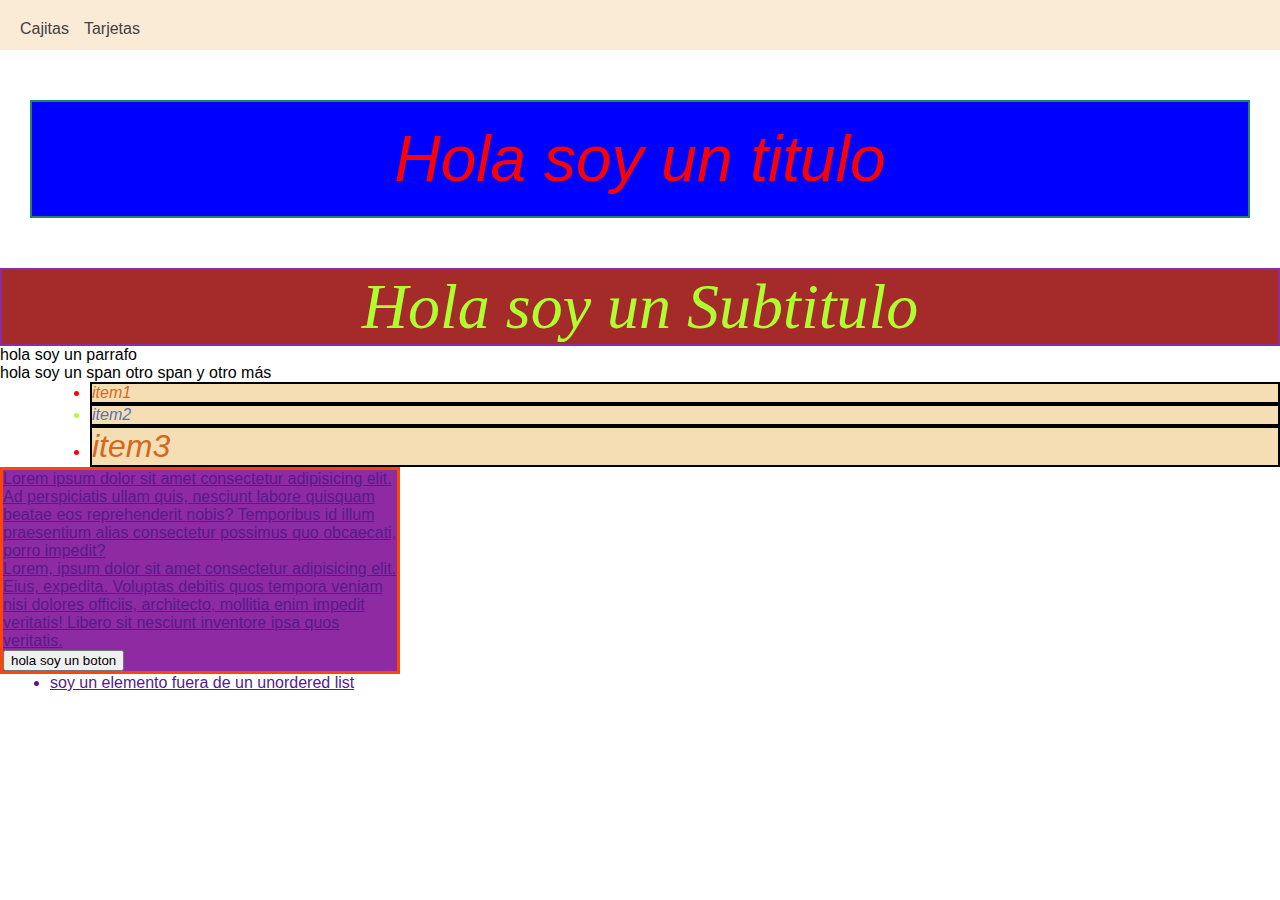
<file: index.html>
<!DOCTYPE html>
<html lang="en">
<head>
    <meta charset="UTF-8">
    <meta name="viewport" content="width=h1, initial-scale=1.0">
    <title>Document</title>
    <link rel="stylesheet" href="./styles/style.css">
    <!-- <link rel="stylesheet" href="reset.css"> -->
</head>
<body>
    <main class="main">
    <!-- INICIO DEL NAVBAR -->
        <nav class="navegador">
            <li>
                <a class="nav-item" href="./cajitas.html">Cajitas</a>
            </li>
            <li>
                <a class="nav-item" href="./tarjeta.html.">Tarjetas</a>
            </li>
        </nav>
    <!-- FIN DEL NAVBAR -->
        <h1 class="texto-custom espacio-abajo-custom">Hola soy un titulo</h1>
        <h1 class="texto-custom-dos">Hola soy un Subtitulo</h1>

        <p>hola soy un parrafo</p>
        <span>hola soy un span</span>
        <span>otro span</span>
        <span>y otro más</span>
        <ul>
            <li class="list-item texto-custom" ><a href="">item1</a></li>
            <li class="list-item texto-custom-dos"><a class="hipervinculo-especial" href="">item2</a></li>
            <li class="list-item texto-custom"><a href="" class="hipervinculo-especial-dos">item3</a</li>
        </ul>
        <div class="caja-ejemplo">
            <span>
                Lorem ipsum dolor sit amet consectetur adipisicing elit. Ad perspiciatis ullam quis, nesciunt labore quisquam beatae eos reprehenderit nobis? Temporibus id illum praesentium alias consectetur possimus quo obcaecati, porro impedit?
            </span>
            <p>
                Lorem, ipsum dolor sit amet consectetur adipisicing elit. Eius, expedita. Voluptas debitis quos tempora veniam nisi dolores officiis, architecto, mollitia enim impedit veritatis! Libero sit nesciunt inventore ipsa quos veritatis.
            </p>
            <button>hola soy un boton </button>
        </div>
        <li class="list-item">soy un elemento fuera de un unordered list</li>
    </main>

</body>
</html>
</file>
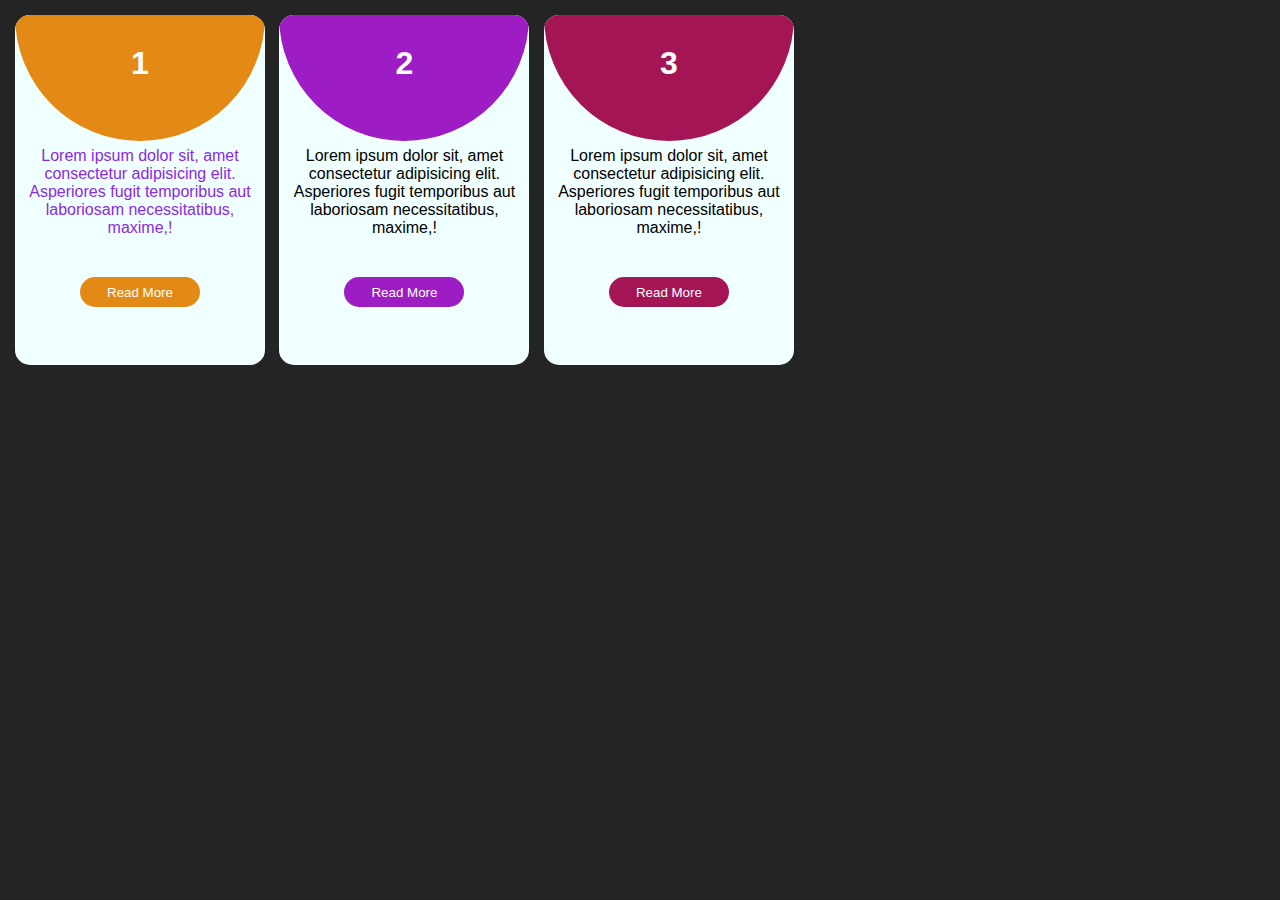
<file: cajitas.html>
<!DOCTYPE html>
<html lang="en">
<head>
    <meta charset="UTF-8">
    <meta name="viewport" content="width=device-width, initial-scale=1.0">
    <title>Cajitas</title>
    <link rel="stylesheet" href="./styles/cajitas.css">
    <link rel="preconnect" href="https://fonts.googleapis.com">
    <link rel="preconnect" href="https://fonts.gstatic.com" crossorigin>
    <link
    href="https://fonts.googleapis.com/css2?family=Roboto:ital,wght@0,100;0,300;0,400;0,500;0,700;0,900;1,100;1,300;1,400;1,500;1,700;1,900&display=swap"
    rel="stylesheet">
    <link rel="preconnect" href="https://fonts.googleapis.com">
    <link rel="preconnect" href="https://fonts.gstatic.com" crossorigin>
    <link
    href="https://fonts.googleapis.com/css2?family=Catamaran:wght@100..900&family=Roboto:ital,wght@0,100;0,300;0,400;0,500;0,700;0,900;1,100;1,300;1,400;1,500;1,700;1,900&display=swap"
        rel="stylesheet">
</head>
<body>
    <main class="cajitas-main">
        <div class="cajita naranja">
            <h1 class="cajita-titulo">1</h1>
            <p style="color: blueviolet;">Lorem ipsum dolor sit, amet consectetur adipisicing elit. Asperiores fugit temporibus aut laboriosam necessitatibus, maxime,!
            </p>
            <button class="boton-custom color-naranja">Read More</button>
        </div>
        <div class="cajita morada">         
            <h1 class="cajita-titulo">2</h1>
            <p>Lorem ipsum dolor sit, amet consectetur adipisicing elit. Asperiores fugit temporibus aut laboriosam necessitatibus, maxime,!
            </p>
            <button class="boton-custom color-morado">Read More</button>
        </div>
        <div class="cajita rosa">
            <h1 class="cajita-titulo">3</h1>
            <p>Lorem ipsum dolor sit, amet consectetur adipisicing elit. Asperiores fugit temporibus aut laboriosam necessitatibus, maxime,!
            </p>
            <button class="boton-custom color-rosa">Read More</button>
        </div>
        <div class="circulito"></div>
    </main>
</body>
</html>
</file>
<file: styles/style.css>
*{
    font-family: 'Lucida Sans', 'Lucida Sans Regular', 'Lucida Grande', 'Lucida Sans Unicode', Geneva, Verdana, sans-serif;
    margin: 0;
    box-sizing: border-box;
}

h1,
h2,
h3,
h4,
h5 {
    font-weight: normal;
    font-family:'Times New Roman', Times, serif
}
h1{
    text-align: center;
    font-size: 4rem; /*1 rem es igual a 16 px}*/
    border: 2px solid #000
}
.main-conten h1.texto-custom{
    color: aquamarine;

}
.texto-custom{
    color: red !important;
    background-color: blue;
    font-family: 'Segoe UI', Tahoma, Geneva, Verdana, sans-serif;
    font-style: italic;
    border-color: rgb(39, 131, 96);
}

.texto-custom-dos{
    color: greenyellow;
    background-color: brown;
    font-style: oblique;
}
h1{
    border-color:#8f2ba2
}

.espacio-abajo-custom{
    /* margin: 50px 30px  60px 40px; */
    margin: 50px 30px;/*le definimos 50 arriba y 30 abajo, lo mismo que arriba*/
    padding: 20px  2rem;
}
span{
    margin-bottom: 400px;
}
#identificador-parrafo{
    margin-top: 70px;
}

.list-item{
    margin-left: 50px;
}
ul .list-item{
    background-color: wheat;
    border: 2px solid black;
}
ul .list-item a{
    text-decoration: none;
    color: chocolate;

}

ul .list-item a:hover{
    color:#8f2ba2;
}

ul .list-item .hipervinculo-especial{
    color:rgb(82, 118, 184);
}
ul .list-item .hipervinculo-especial-dos{
    font-size: xx-large;
}
.caja-ejemplo{
    background-color: #8f2ba2;
    width: 400px;
    border: 3px solid orangered;
}
.navegador{
    display: flex;
    height: 50px;
    padding: 20px;
    background-color: antiquewhite;
    position: sticky;
    top: 0;
    list-style-type: none;
    gap:15px;
}
.nav-item{
    color: #444040;
    text-decoration: none;
    list-style: none;
}
.nav-item:hover{
    color: #8f2ba2;
}
.nav-item a {
    text-decoration: none;
}
.nav-item a .icon:hover{
    font-size: 1.5rem;
    align-items: center;
    height: 100%;
    gap: 15px;
    list-style: none;
}
</file>
<file: styles/cajitas.css>
*{
    font-family: 'Lucida Sans', 'Lucida Sans Regular', 'Lucida Grande', 'Lucida Sans Unicode', Geneva, Verdana, sans-serif;
    margin: 0;
    box-sizing: border-box;
}
body{
    background-color: rgb(37, 36, 36);
}
.cajitas-main{
    margin: 15px;
}
.cajita{
    display: inline-block;
    position: relative;
    width: 250px;
    height: 350px;
    margin-right: 10px;
    background-color: azure;
    border-radius: 15px;
    text-align: center;
    padding: 30px 10px 10px 10px;
    overflow: hidden;
}
.cajita-titulo{
    margin-bottom: 65px;
    position: relative;
    z-index: 1;
    color: white;
}
p{
    position: relative;
    z-index: 1;
}
.boton-custom{
    margin-top: 40px;
    width: 120px;
    height: 30px;
    border-radius: 15px;
    color: white;
    border: 0;
}
.color-naranja{
    background-color: rgb(227, 138, 22);
}
.color-morado{
    background-color: rgb(157, 28, 196);
}
.color-rosa{
    background-color: rgb(164, 21, 86);
}
.cajita::before{
    z-index: 0;
    position: absolute;
    content: '';
    width: 250px;
    height: 250px;
    background-color: rgb(227, 138, 22);
    left: 0;
    top: -124px;
    border-radius: 50%;
}
.cajita.rosa::before{
    background-color: rgb(164, 21, 86);
    } 
.cajita.morada::before {
    background-color: rgb(157, 28, 196);
}
</file>
